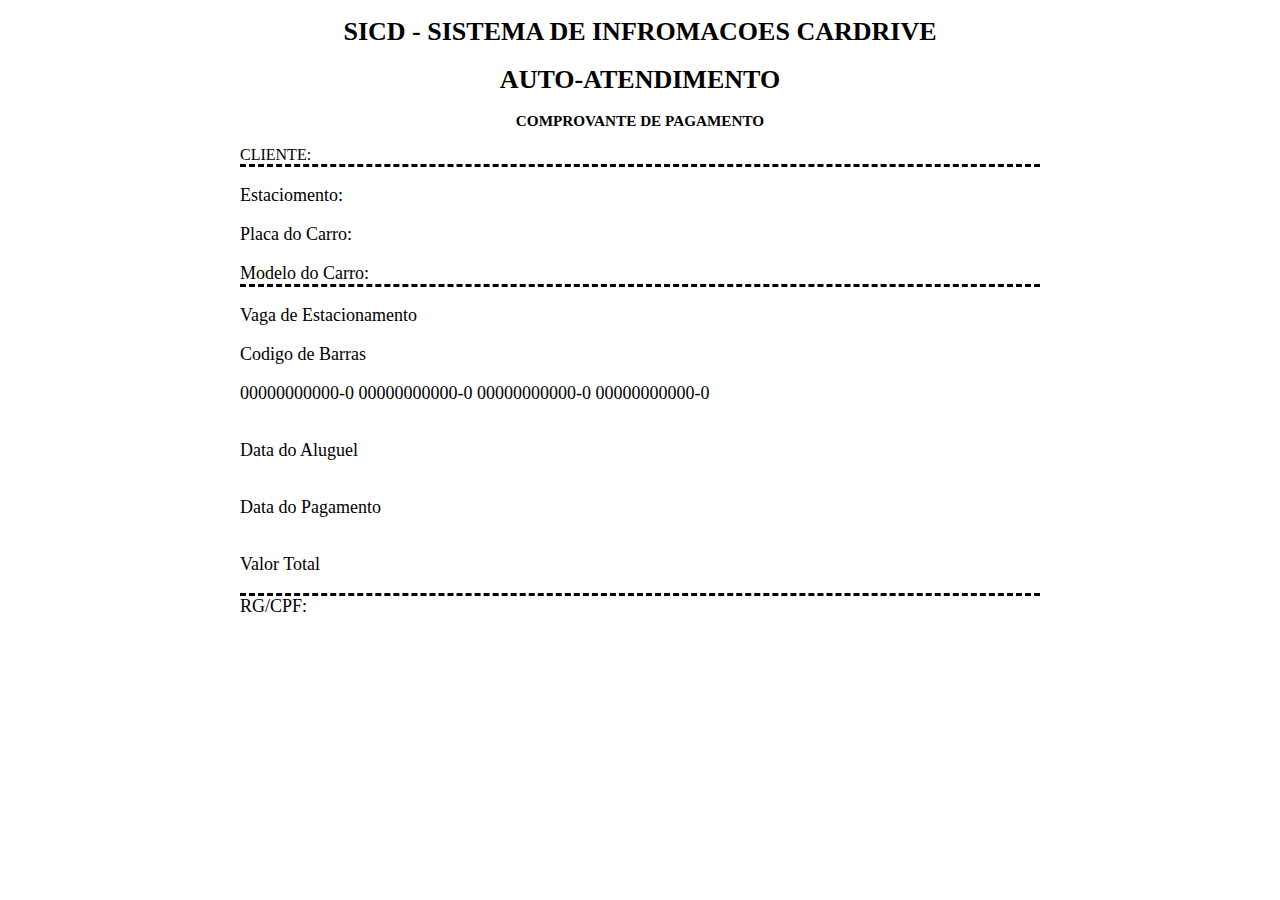
<file: comprovante.html>
<!DOCTYPE html>
<html lang="en">

<head>
    <meta charset="UTF-8">
    <meta http-equiv="X-UA-Compatible" content="IE=edge">
    <meta name="viewport" content="width=device-width, initial-scale=1.0">
    <title>Comprovante</title>
    <link rel="stylesheet" href="css/comprovante.css">
</head>

<body>
    <header id="core-header">
        <div class="top">
            <h1>SICD - SISTEMA DE INFROMACOES CARDRIVE</h1>
            <h1>AUTO-ATENDIMENTO</h2>
            <h3>COMPROVANTE DE PAGAMENTO</h3>
        </div>
        <p id="cliente" class="border">CLIENTE:</p>
    </header>
    <main>
        <div id="mid">
            <p class="endereco">Estaciomento:</p>
            <p class="placa">Placa do Carro:</p>
            <p class="modelo">Modelo do Carro:</p>
        </div>
        <div>
            <p>Vaga de Estacionamento</p>
        </div>

        <div id="flex-ctr">
            <p>Codigo de Barras</p>
            <p id="codigo-barras">00000000000-0 00000000000-0 00000000000-0 00000000000-0</p>
        </div>
        <div class="flex-ctr">
            <p>Data do Aluguel</p>
            <p class="aluguel-date"></p>
        </div>
        <div class="flex-ctr">
            <p>Data do Pagamento</p>
            <p class="date"></p>
        </div>
        <div class="flex-ctr">
            <p>Valor Total</p>
            <p class="valor"></p>
        </div>
        </div>
        <div id="bot">
            RG/CPF:
        </div>
    </main>
</body>

</html>
</file>
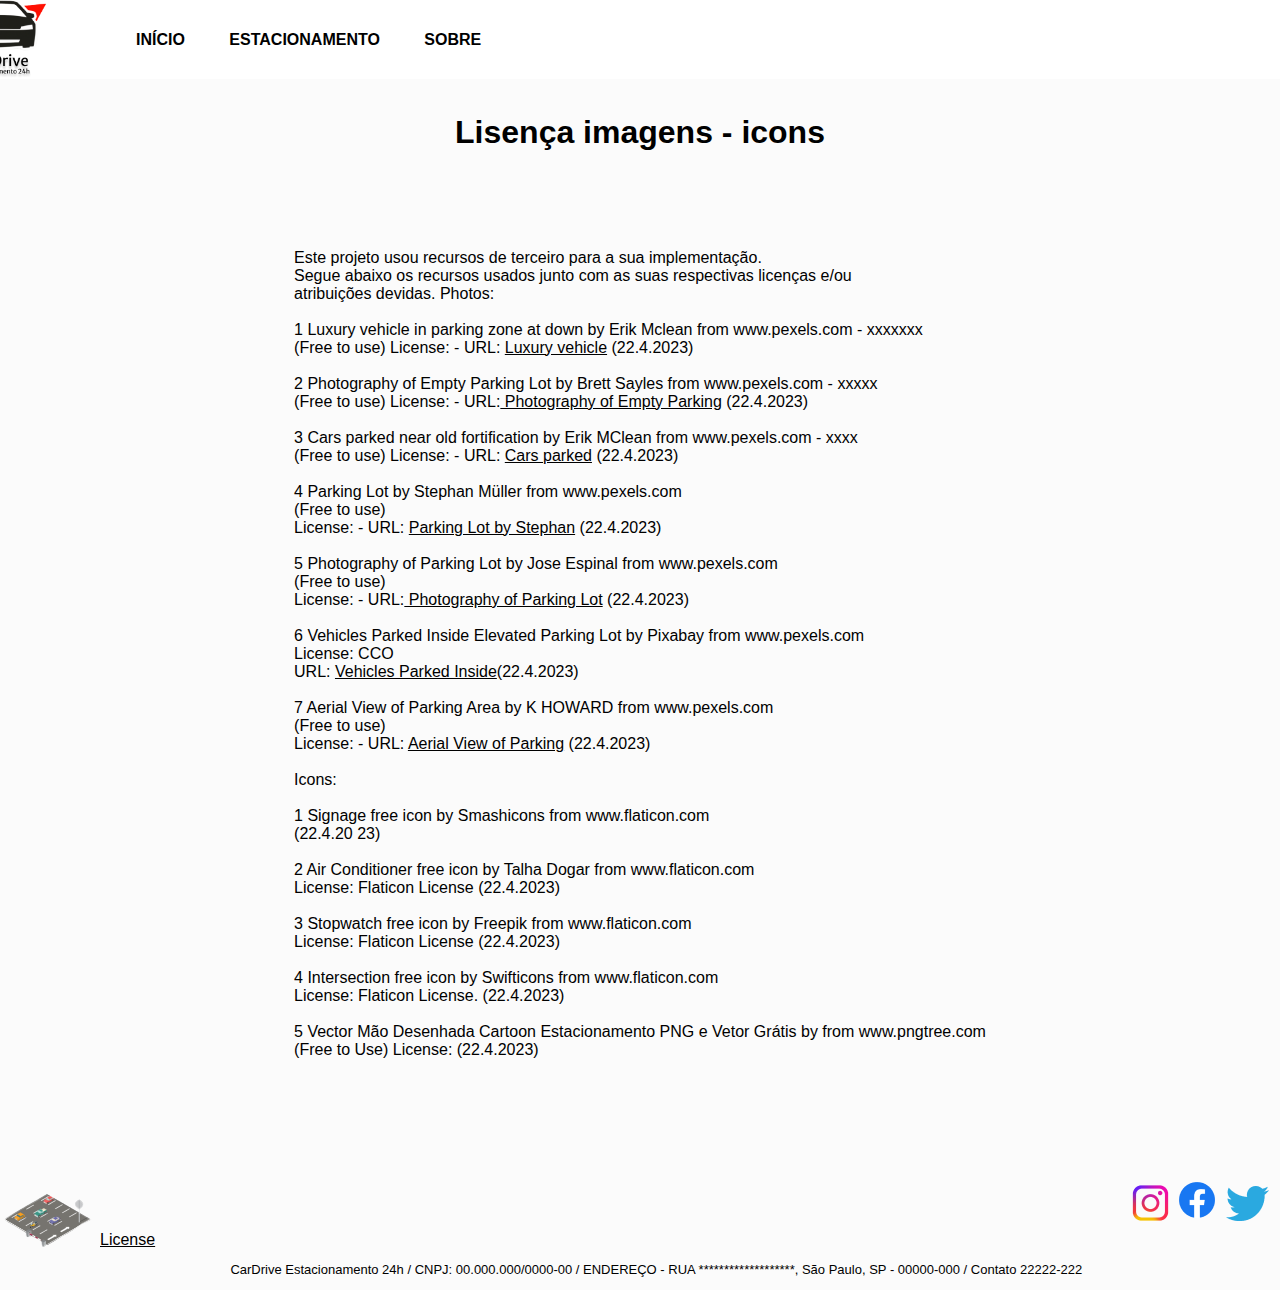
<file: license.html>
<!DOCTYPE html>

<head>
    <meta charset="UTF-8">
    <meta http-equiv="X-UA-Compatible" content="IE=edge">
    <meta name="viewport" content="width=device-width, initial-scale=1.0">
    <title>CarDrive</title>
    <link href="https://fonts.googleapis.com/css2?family=Open+Sans&display=swap" rel="stylesheet">
    <link rel="stylesheet" href="css/list.css">

</head>

<body>
    <header id="core-header">
        <img id="logo-img" src="graphics/logo.png">
        <nav>
            <ul class="nav_links">
                <li><a href="index.html">INÍCIO</a></li>
                <li><a href="list.html">ESTACIONAMENTO</a></li>
                <li><a href="sobre.html">SOBRE</a></li>
            </ul>
        </nav>
    </header>
    <main>
        <div id="core-main">
            <h1>Lisença imagens - icons</h1>
            <p>Este projeto usou recursos de terceiro para a sua implementação.<br> Segue abaixo os recursos usados junto com as suas respectivas licenças e/ou<br> atribuições devidas.
                Photos:<br><br>
                1 Luxury vehicle in parking zone at down by Erik Mclean from www.pexels.com - xxxxxxx<br>
                (Free to use)
                License: -
                URL:
                <a href="https://www.pexels.com/photo/luxury-vehicle-in-parking-zone-at- down-4692102/">Luxury vehicle</a> 
                (22.4.2023)<br><br>
                2 Photography of Empty Parking Lot by Brett Sayles from www.pexels.com - xxxxx<br>
                (Free to use)
                License: -
                URL:<a href='https://www.pexels.com/photo/photography-of-empty-parking-lot-1756957/'>
                Photography of Empty Parking</a> (22.4.2023)<br><br>
                3 Cars parked near old fortification by Erik MClean from www.pexels.com - xxxx<br>
                (Free to use)
                License: - URL: <a href="https://www.pexels.com/photo/cars-parked-near-old-fortification-7636200/">
                Cars parked</a> (22.4.2023)<br><br>
                4 Parking Lot by Stephan Müller from www.pexels.com<br>
                (Free to use)<br>
                License: -
                URL: <a href="https://www.pexels.com/photo/parking-lot-753865/">Parking Lot by Stephan</a> (22.4.2023)<br><br>
                5 Photography of Parking Lot by Jose Espinal from www.pexels.com<br>
                (Free to use)<br>
                License: - URL:<a href="https://www.pexels.com/photo/photography-of-parking-lot-1000633/">
                Photography of Parking Lot</a> (22.4.2023)<br><br>
                6 Vehicles Parked Inside Elevated Parking Lot by Pixabay from www.pexels.com<br>
                License: CCO<br>
                URL: <a href="https://www.pexels.com/photo/vehicles-parked-inside-elevated-parking- lot-63294/">Vehicles Parked Inside</a>(22.4.2023)<br><br>
                7 Aerial View of Parking Area by K HOWARD from www.pexels.com<br>
                (Free to use)<br>
                License: -
                URL: <a href="https://www.pexels.com/photo/aerial-view-of-parking-area-2220292/">
                Aerial View of Parking</a> (22.4.2023)<br><br>
                Icons:<br><br>
                1 Signage free icon by Smashicons from www.flaticon.com<br>
                (22.4.20
                23)<br><br>
                2 Air Conditioner free icon by Talha Dogar from www.flaticon.com<br>
                License: Flaticon License
                (22.4.2023)<br><br>
                3 Stopwatch free icon by Freepik from www.flaticon.com<br>
                License: Flaticon License
                (22.4.2023)<br><br>
                4 Intersection free icon by Swifticons from www.flaticon.com<br>
                License: Flaticon License.
                (22.4.2023)<br><br>
                5 Vector Mão Desenhada Cartoon Estacionamento PNG e Vetor Grátis by from www.pngtree.com<br>
                (Free to Use)
                License: (22.4.2023)</p>
        </div>
    </main>
    <footer>
        <section class="section-footer-flex">
            <img class="img-content" src="graphics/home_estacionamento.png">
            <a href="license.html">License</a>
            <div class="section-footer-div-flex">
                <img class="img-content" src="graphics/icone_insta.png">
                <img class="img-content" src="graphics/icone_face.png">
                <img class="img-content" src="graphics/icone_twiter.png">
            </div>
        </section>
        <section class="section-footer-flex">
            <p>CarDrive Estacionamento 24h / CNPJ: 00.000.000/0000-00 / ENDEREÇO - RUA *******************, São Paulo,
                SP - 00000-000 / Contato 22222-222</p>
        </section>
    </footer>
</body>

</html>
</file>
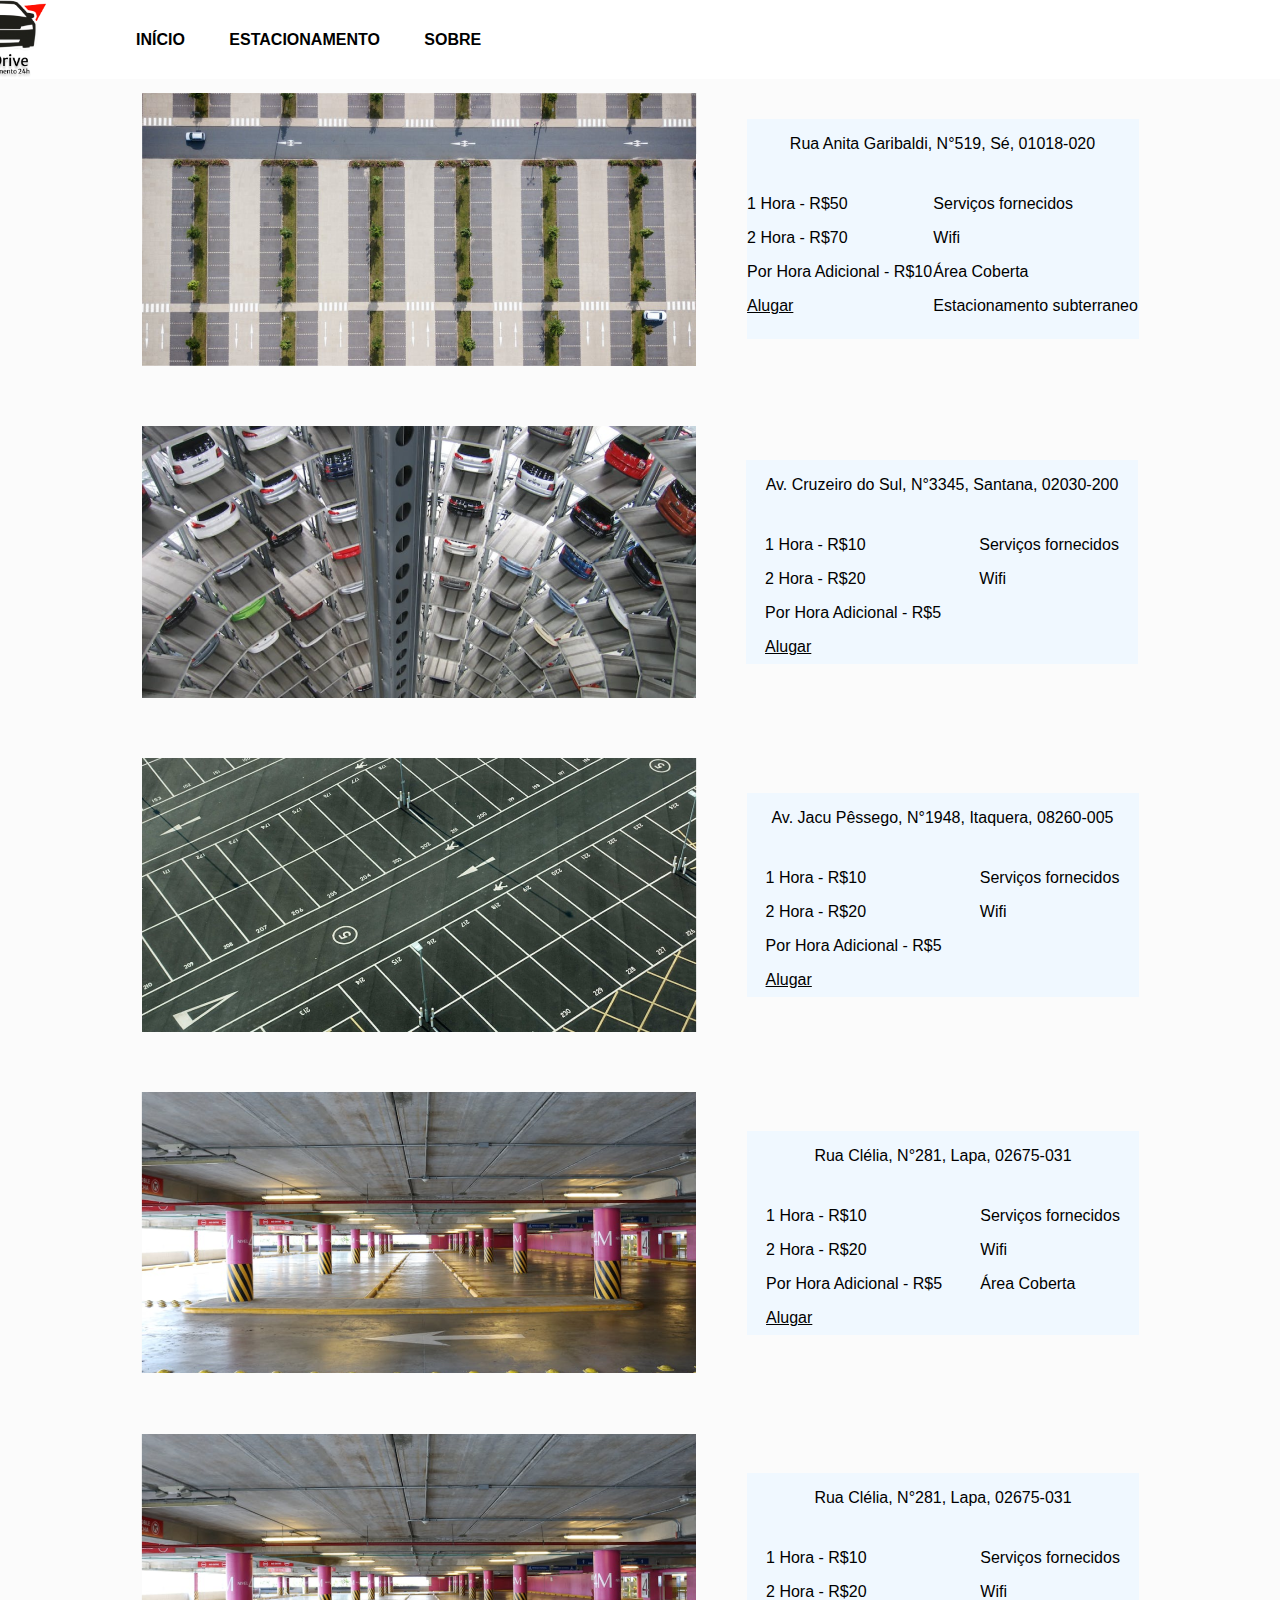
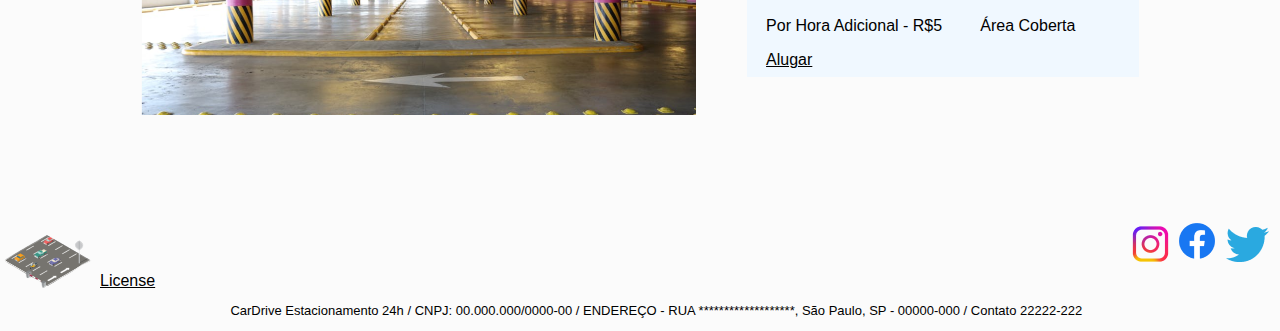
<file: list.html>
<!DOCTYPE html>

<head>
    <meta charset="UTF-8">
    <meta http-equiv="X-UA-Compatible" content="IE=edge">
    <meta name="viewport" content="width=device-width, initial-scale=1.0">
    <title>CarDrive</title>
    <link href="https://fonts.googleapis.com/css2?family=Open+Sans&display=swap" rel="stylesheet">
    <link rel="stylesheet" href="css/list.css">
    <script defer src="js/data.js"></script>
    <script defer src="js/list.js"></script>
</head>

<body>
    <header id="core-header">
        <img id="logo-img" src="graphics/logo.png">
        <nav>
            <ul class="nav_links">
                <li><a href="index.html">INÍCIO</a></li>
                <li><a href="list.html">ESTACIONAMENTO</a></li>
                <li><a href="sobre.html">SOBRE</a></li>
            </ul>
        </nav>
    </header>
    <main>
        <div id="core-main">
        </div>
    </main>
    <footer>
        <section class="section-footer-flex">
            <img class="img-content" src="graphics/home_estacionamento.png">
            <a href="licenca.html">License</a>
            <div class="section-footer-div-flex">
                <img class="img-content" src="graphics/icone_insta.png">
                <img class="img-content" src="graphics/icone_face.png">
                <img class="img-content" src="graphics/icone_twiter.png">
            </div>
        </section>
        <section class="section-footer-flex">
            <p>CarDrive Estacionamento 24h / CNPJ: 00.000.000/0000-00 / ENDEREÇO - RUA *******************, São Paulo,
                SP - 00000-000 / Contato 22222-222</p>
        </section>
    </footer>
</body>

</html>
</file>
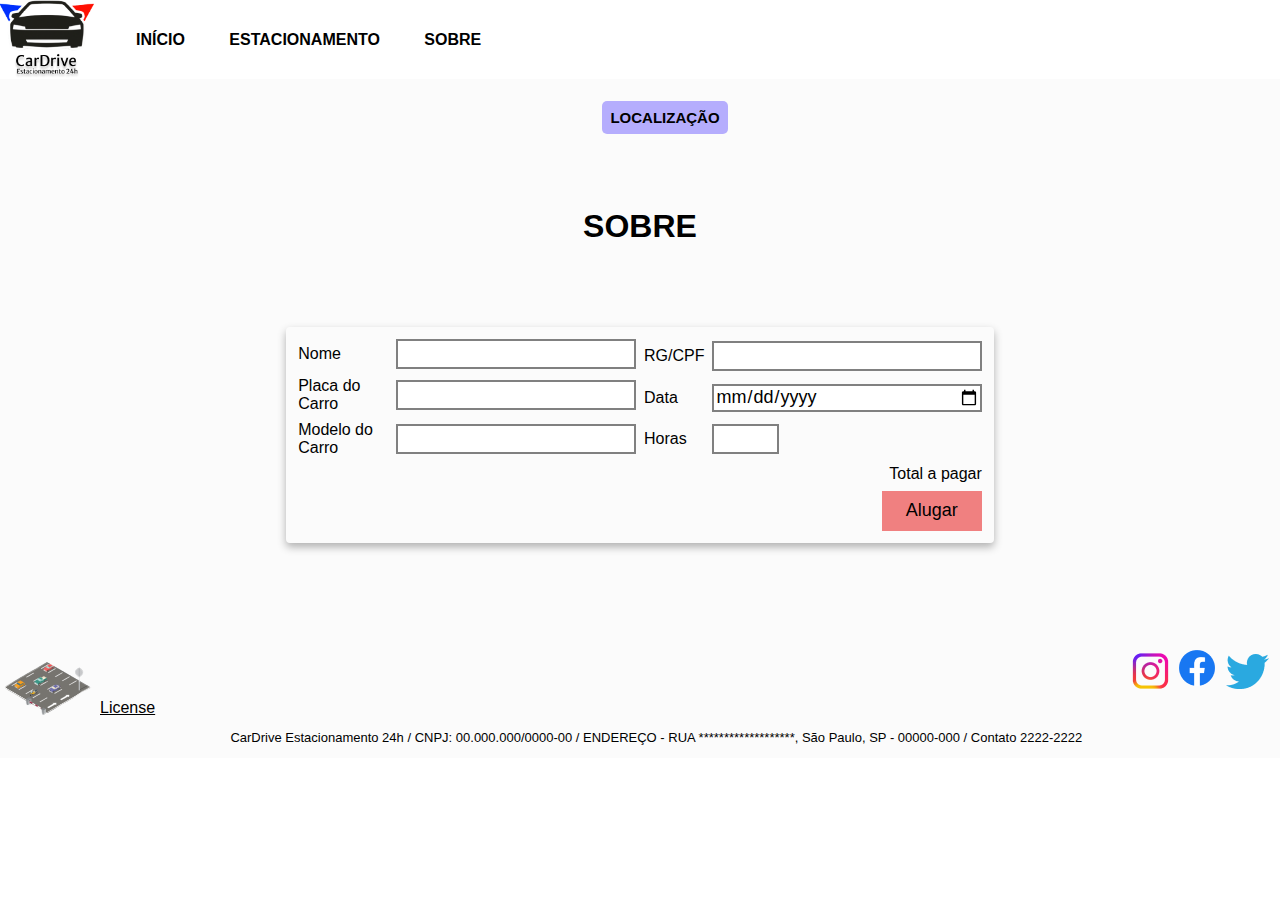
<file: page.html>
<!DOCTYPE html>

<head>
    <meta charset="UTF-8">
    <meta http-equiv="X-UA-Compatible" content="IE=edge">
    <meta name="viewport" content="width=device-width, initial-scale=1.0">
    <title>CarDrive</title>
    <link href="https://fonts.googleapis.com/css2?family=Open+Sans&display=swap" rel="stylesheet">
    <link rel="stylesheet" href="css/page.css">
    <script defer src="js/page.js"></script>
</head>

<body>
    <header id="core-header">
        <img id="logo-img" src="graphics/logo.png">
        <nav>
            <ul class="nav_links">
                <li><a href="index.html">INÍCIO</a></li>
                <li><a href="list.html">ESTACIONAMENTO</a></li>
                <li><a href="sobre.html">SOBRE</a></li>
            </ul>
        </nav>
    </header>
    <main>
        <div id="core-main">
            <div class="flex-container-1">
                <img id="img">
                <div class="flex-container-2">
                    <p id="address"></p>
                    <div class="flex-container-2-1">
                        <div class="flex-container-2-1-1">
                            <p id="servicos" ></p>
                            <p id="one-hour"></p>
                            <p  id="two-hour"></p>
                            <p  id="add-hour"></p>
                            <p  id="vagas"></p>
                            <a id="map-a" target="_blank" class="botton-alugar">Localização</a>
                        </div>
                    </div>
                </div>
            </div>
            <div id="description">
                <h1>SOBRE</h1>
                <p id="description-text"></p>
            </div>
            <form id="form" action="#">
                <div id="input-ctr">
                    <div class="aluguel-control left" >
                        <label for="name">Nome</label>
                        <input type="text" id="name">
                        <label for="placa-carro">Placa do Carro</label>
                        <input type="text" id="placa-carro">
                        <label for="car-model">Modelo do Carro</label>
                        <input type="text" id="car-model">
                    </div>
                    <div class="aluguel-control right">
                        <label for="name">RG/CPF</label>
                        <input type="text" id="document">
                        <label for="data">Data</label>
                        <input type="date" id="data">
                        <label for="horas">Horas</label>
                            <input type="number" id="horas" min="1" max="24" size="2">
                    </div>
                </div>
                <div id="value-ctr">
                    <label for="valor">Total a pagar</label>
                    <span id="valor"></span>
                </div>
                <button type="button" id="print">Alugar</button>
            </form>

            
    </main>
    <footer>
        <section class="section-footer-flex">
            <img class="img-content" src="graphics/home_estacionamento.png">
            <a href="license.html">License</a>
            <div class="section-footer-div-flex">
                <img class="img-content" src="graphics/icone_insta.png">
                <img class="img-content" src="graphics/icone_face.png">
                <img class="img-content" src="graphics/icone_twiter.png">
            </div>
        </section>
        <section class="section-footer-flex">
            <p>CarDrive Estacionamento 24h / CNPJ: 00.000.000/0000-00 / ENDEREÇO - RUA *******************, São Paulo,
                SP - 00000-000 / Contato 2222-2222</p>
        </section>
    </footer>
</body>

</html>
</file>
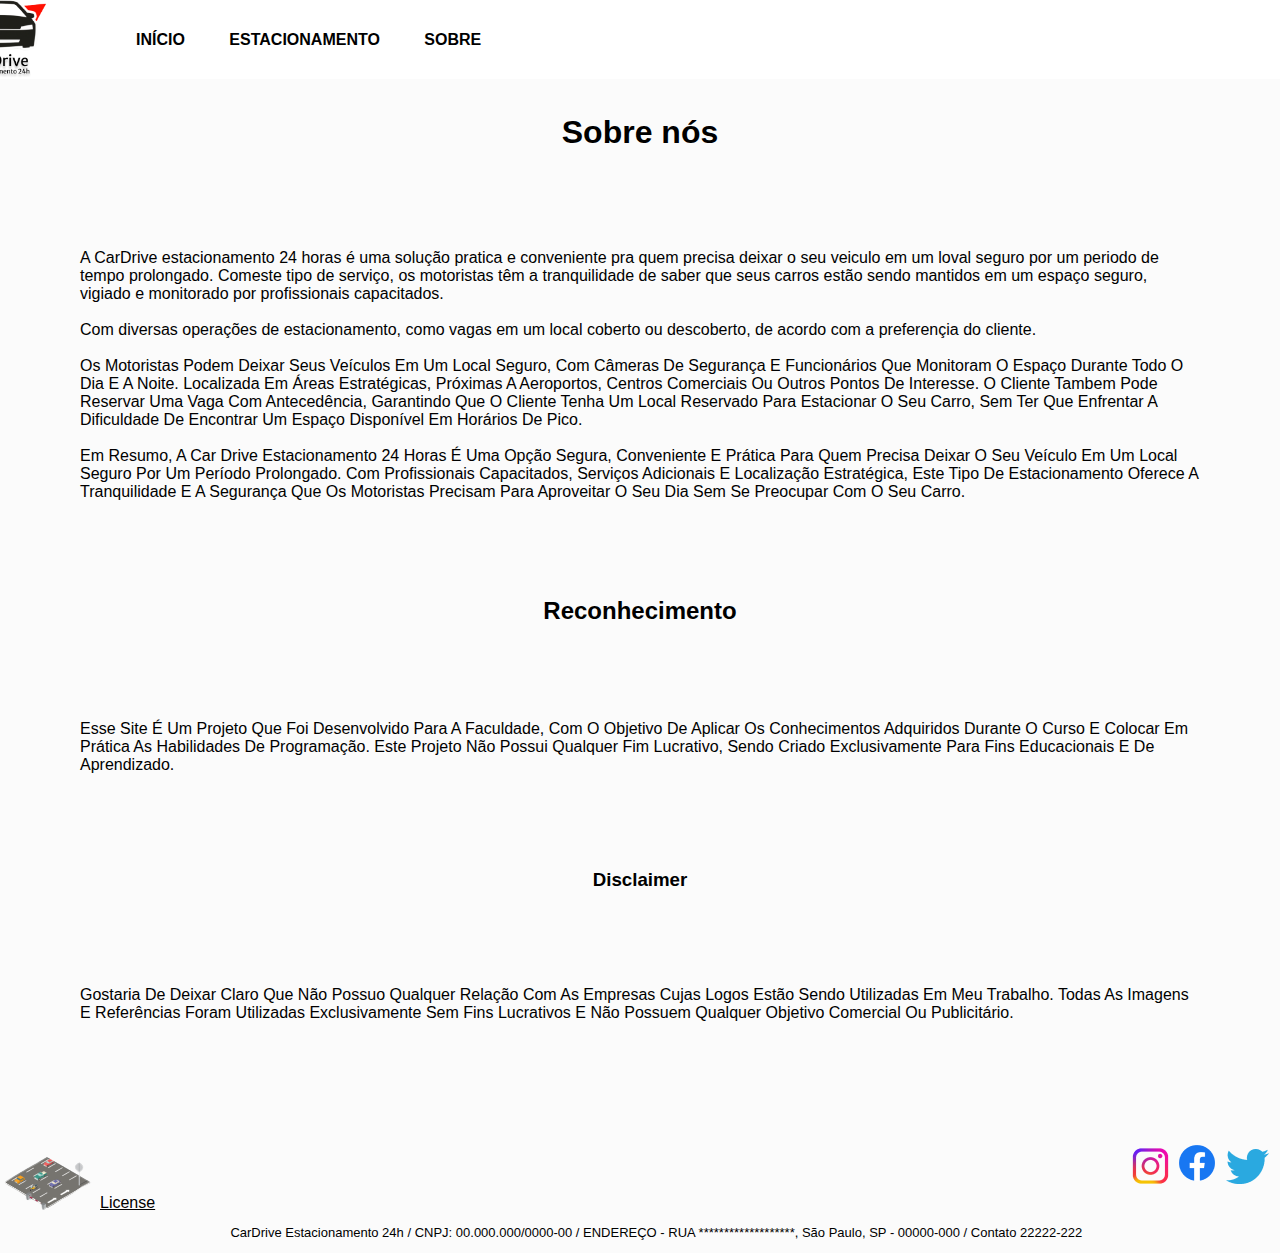
<file: sobre.html>
<!DOCTYPE html>

<head>
    <meta charset="UTF-8">
    <meta http-equiv="X-UA-Compatible" content="IE=edge">
    <meta name="viewport" content="width=device-width, initial-scale=1.0">
    <title>CarDrive</title>
    <link href="https://fonts.googleapis.com/css2?family=Open+Sans&display=swap" rel="stylesheet">
    <link rel="stylesheet" href="css/list.css">

</head>

<body>
    <header id="core-header">
        <img id="logo-img" src="graphics/logo.png">
        <nav>
            <ul class="nav_links">
                <li><a href="index.html">INÍCIO</a></li>
                <li><a href="list.html">ESTACIONAMENTO</a></li>
                <li><a href="sobre.html">SOBRE</a></li>
            </ul>
        </nav>
    </header>
    <main>
        <div id="core-main">
            <h1>Sobre nós</h1>
            <p>A CarDrive estacionamento 24 horas é uma solução pratica e conveniente pra quem precisa deixar o seu veiculo em um loval seguro por um periodo de tempo prolongado. Comeste tipo de serviço, os motoristas têm a tranquilidade de saber que seus carros estão sendo mantidos em um espaço seguro, vigiado e monitorado por profissionais capacitados.<br><br>
                Com diversas operações de estacionamento, como vagas em um local coberto ou descoberto, de acordo com a preferençia do cliente.<br><br>
                Os Motoristas Podem Deixar Seus Veículos Em Um Local Seguro, Com Câmeras De Segurança E Funcionários Que Monitoram O Espaço Durante Todo O Dia E A Noite. Localizada Em Áreas Estratégicas, Próximas A Aeroportos, Centros Comerciais Ou Outros Pontos De Interesse.
                O Cliente Tambem Pode Reservar Uma Vaga Com Antecedência, Garantindo Que O Cliente Tenha Um Local Reservado Para Estacionar O Seu Carro, Sem Ter Que Enfrentar A Dificuldade De Encontrar Um Espaço Disponível Em Horários De Pico.<br><br>
                Em Resumo, A Car Drive Estacionamento 24 Horas É Uma Opção Segura, Conveniente E Prática Para Quem Precisa Deixar O Seu Veículo Em Um Local Seguro Por Um Período Prolongado. Com Profissionais Capacitados, Serviços Adicionais E Localização Estratégica, Este Tipo De Estacionamento Oferece A Tranquilidade E A Segurança Que Os Motoristas Precisam Para Aproveitar O Seu Dia Sem Se Preocupar Com O Seu Carro.</p>
                <h2>Reconhecimento</h2>
                <p>Esse Site É Um Projeto Que Foi Desenvolvido Para A Faculdade, Com O Objetivo De Aplicar Os Conhecimentos Adquiridos Durante O Curso E Colocar Em Prática As Habilidades De Programação. Este Projeto Não Possui Qualquer Fim Lucrativo, Sendo Criado Exclusivamente Para Fins Educacionais E De Aprendizado.</p>
                <h3>Disclaimer</h3>
                <p>Gostaria De Deixar Claro Que Não Possuo Qualquer Relação Com As Empresas Cujas Logos Estão Sendo Utilizadas Em Meu Trabalho. Todas As Imagens E Referências Foram Utilizadas Exclusivamente Sem Fins Lucrativos E Não Possuem Qualquer Objetivo Comercial Ou Publicitário.</p>
        </div>
    </main>
    <footer>
        <section class="section-footer-flex">
            <img class="img-content" src="graphics/home_estacionamento.png">
            <a href="license.html">License</a>
            <div class="section-footer-div-flex">
                <img class="img-content" src="graphics/icone_insta.png">
                <img class="img-content" src="graphics/icone_face.png">
                <img class="img-content" src="graphics/icone_twiter.png">
            </div>
        </section>
        <section class="section-footer-flex">
            <p>CarDrive Estacionamento 24h / CNPJ: 00.000.000/0000-00 / ENDEREÇO - RUA *******************, São Paulo,
                SP - 00000-000 / Contato 22222-222</p>
        </section>
    </footer>
</body>

</html>
</file>
<file: css/comprovante.css>
body 
{
    width: 800px;
    height: 100px;
    margin: auto;
    padding: 0;
}

main 
{
    font-size: large;
}

/* ID */

.flex-ctr 
{
    display: flex;
    gap: 50px;
}

#mid-mid 
{
    display: flex;
    gap: 50px;
}

#bot 
{
    border-top: 3px black dashed; 
}

/* CLASS */

.top
{
    font-size: 13px;
    text-align: center;
}

.border 
{
    border-bottom: 3px black dashed;
}

.modelo 
{
    border-bottom: 3px black dashed;
}
</file>
<file: css/list.css>
body
{
    margin: 0;
    padding: 0;
    font-size: medium;
    font-family: 'Merriweather Sans', sans-serif;
}

nav ul
{
    padding: 0;
    list-style: none;
}

/* ID */


#logo-img
{
    width: 6rem;
    transform: translateX(-50%);
}


#core-container
{
    padding: 0.8rem;
}

#content-header
{
    position: relative;
}

#core-header nav 
{
    display: flex;
    align-items: center;
    justify-content: space-between;
    flex-basis: 50%;
}

#core-header 
{
    background-color: white;
    display: flex;
    justify-content: flex-start;

    position:fixed;
    width: 100%;
    z-index: 50;
}

#core-header li a  
{
    margin-left: 2.5rem;
    font-weight: bold;
    font-size: 1rem;
    color: black;
    text-decoration: none;
}

#core-main {
    display: flex;
    flex-direction: column;
    align-items: center;
    justify-content: space-between;
    gap: 60px;
    padding: 5rem;
}

/* Class */

.section-footer-flex 
{
    display: flex;
    justify-content: left;
    align-items: center;
    padding: 0,1rem;
    background-color: rgb(251, 251, 251);
}

.section-footer-flex a
{
    align-self: end;
}

.section-footer-div-flex
{
    padding: 0.7rem;
    margin-left: auto;
}

.section-footer-flex p
{
    margin-left: 18%;
    font-size: small;
}

.nav_links 
{
    list-style: none;
}

.nav_links li {
    display: inline-block;
}

.nav_links li a {
    transition: all 0,3 s ease 0s;
}

.nav_links li a:hover {
    color: blue;
}

a:link, a:visited
{
    color: black;
}

.flex-container-right {
    height: 100px;
    width: 100px;
    background-color: red;
}   

.flex-container-1
{
    display: flex;
    flex-direction: row;
    justify-content: center;
    gap: 50px;

    width: 100%;

}

.flex-container-2
{
    display: flex;
    flex-direction: column;

    justify-content: space-between;
    background-color: aliceblue;
    height: 80%;
    width: 35%;
    align-self: center;
    align-items: center;
    gap: 2px;
}

.flex-container-2-1
{
    display: flex;
    flex-direction: row;
    justify-content: space-around;
    padding: 0.5rem;
    width: 100%;
}

.flex-container-2-2
{
    display: flex;
    flex-direction: column;
}

/* raw */

main
{
    padding-top: 0.8rem;
    background-color: rgb(251, 251, 251);
}

/* Botôes*/

.botton-alugar {
    font-size: 15px;
    font-weight: bold;
    background-color: #b5adfd;
    padding: 8px;
    text-decoration: none;
    text-transform: uppercase;
    border-radius: 5px;
    cursor: pointer;
}
</file>
<file: css/page.css>
body
{
    margin: 0;
    padding: 0;
    font-size: medium;
    font-family: 'Montserrat', sans-serif;
}

main
{
    padding-top: 0.8rem;
    background-color: rgb(251, 251, 251);
}

nav ul
{
    padding: 0;
    list-style: none;
}

/* ID */

#core-container
{
    padding: 0.8rem;
}

#content-header
{
    position: relative;
}

#core-header 
{
    background-color: white;
    display: flex;
    justify-content: flex-start;

    position:fixed;
    width: 100%;
    z-index: 50;
}

#core-header li a  
{
    margin-left: 2.5rem;
    font-weight: bold;
    font-size: 1rem;
    color: black;
    text-decoration: none;
}

#core-header nav 
{
    display: flex;
    align-items: center;
    justify-content: space-between;
    flex-basis: 50%;
}

#core-main {
    display: flex;
    flex-direction: column;
    align-items: center;
    justify-content: space-between;
    gap: 60px;
    padding: 5rem;
}

#form
{
    padding: 12px;

    border-radius: 4px;

    display: flex;
    flex-direction: column;
    align-items: end;
    gap: 8px;

    box-shadow: 0px 4px 8px rgb(0, 0, 0, 0.3);
}

#horas
{
    width: fit-content;
}

#input-ctr
{
    display: flex;
    flex-direction: row;
    gap: 8px;
}

#input-ctr input
{
    font-family: sans-serif;

    font-size: 18px;
    height: 24px;

    border: solid 2px gray;
    
    
}

#logo-img
{
    width: 6rem;
}

#print
{
    font-size: 18px;

    width: 100px;
    height: 40px;

    background-color: lightcoral;

    border: none;
}

#print:hover
{
    filter: brightness(0.7);
    cursor: pointer;
}

#valor
{
    color: green;
    font-weight: bold;
}
/* Class and Pseudo-x */

a:link, a:visited
{
    color: black;
}

.botton-alugar {
    font-size: 15px;
    font-weight: bold;
    background-color: #b5adfd;
    padding: 8px;
    text-decoration: none;
    text-transform: uppercase;
    border-radius: 5px;
    cursor: pointer;
}

.aluguel-control
{
    display: grid;
    grid-template-columns: auto 1fr;
    flex-basis: 50%;
    gap: 8px;
    align-items: center;
}

.flex-container-1
{
    display: flex;
    flex-direction: row;
    justify-content: center;
    gap: 50px;

    width: 100%;

}

.nav_links 
{
    list-style: none;
}

.nav_links li {
    display: inline-block;
}

.nav_links li a {
    transition: all 0,3 s ease 0s;
}

.nav_links li a:hover {
    color: blue;
}

.section-footer-div-flex
{
    padding: 0.7rem;
    margin-left: auto;
}

.section-footer-flex 
{
    display: flex;
    justify-content: left;
    align-items: center;
    padding: 0,1rem;
    background-color: rgb(251, 251, 251);
}

.section-footer-flex a
{
    align-self: end;
}

.section-footer-flex p
{
    margin-left: 18%;
    font-size: small;
}

.value-ctr
{
    text-align: center;
}
</file>
